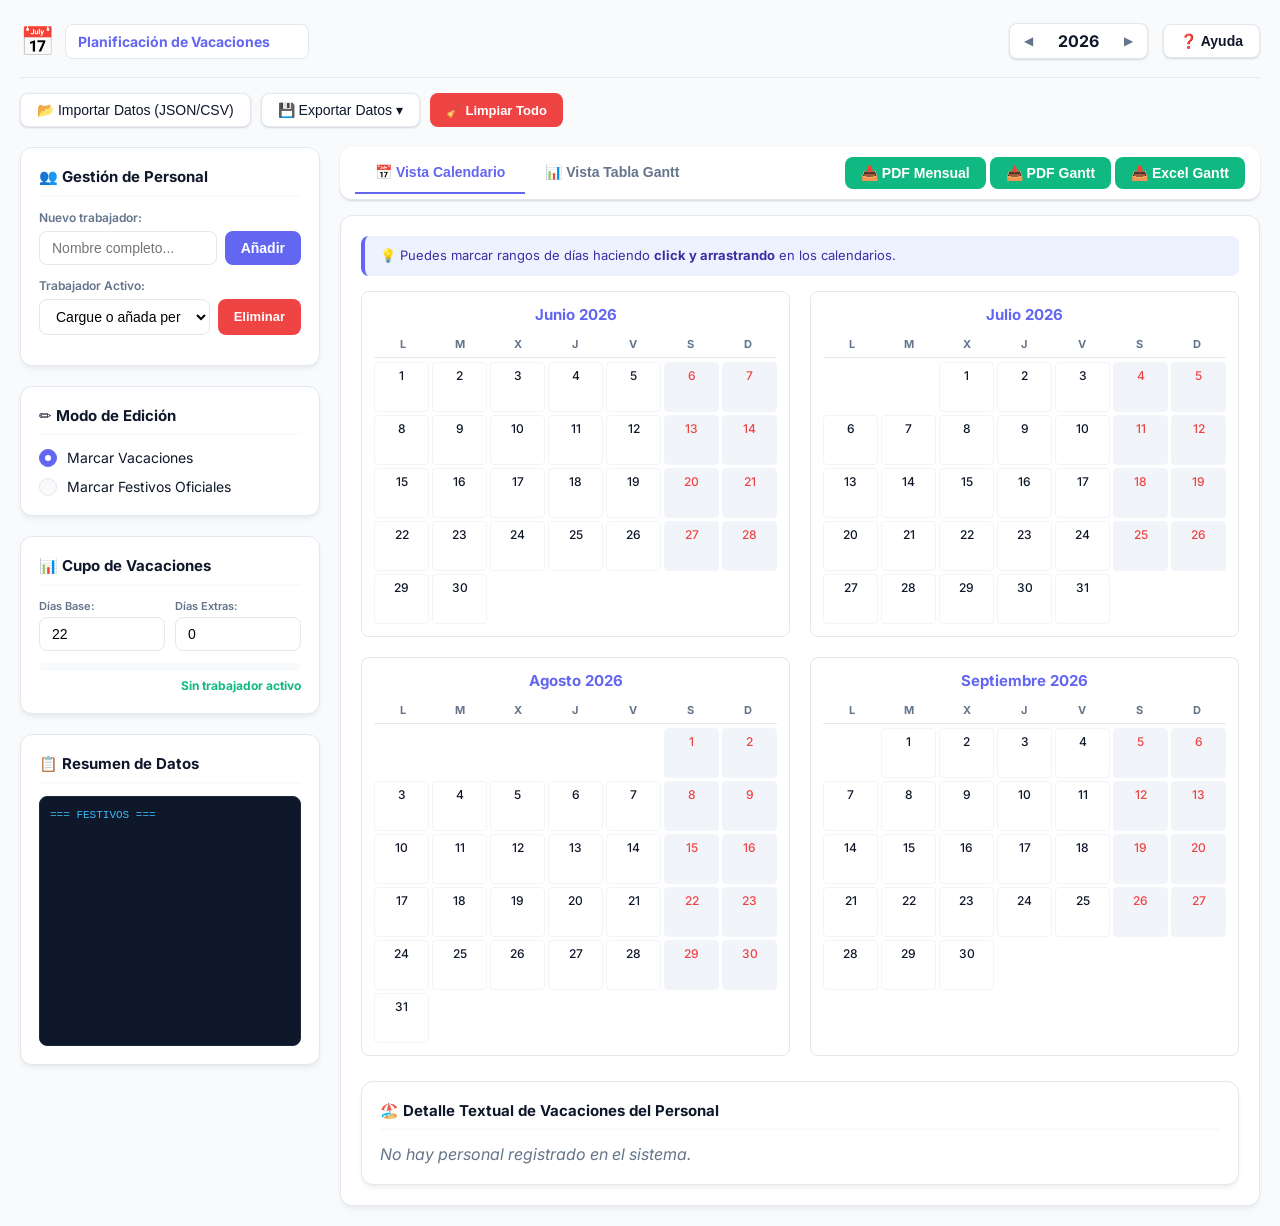
<file: index.html>
<!DOCTYPE html>
<html lang="es">
<head>
    <meta charset="UTF-8">
    <meta name="viewport" content="width=device-width, initial-scale=1.0">
    <title>Gestor de Vacaciones Pro - Web</title>
    <link rel="stylesheet" href="style.css">
    <!-- Google Fonts -->
    <link rel="preconnect" href="https://fonts.googleapis.com">
    <link rel="preconnect" href="https://fonts.gstatic.com" crossorigin>
    <link href="https://fonts.googleapis.com/css2?family=Inter:wght@300;400;500;600;700&display=swap" rel="stylesheet">
</head>
<body>
    <div class="app-container">
        <!-- BARRA SUPERIOR -->
        <header class="app-header">
            <div class="logo-area">
                <span class="logo-icon">📅</span>
                <input type="text" id="page-title-input" class="editable-title-input" placeholder="Planificación de Vacaciones...">
            </div>
            <div class="header-actions">
                <div class="year-selector">
                    <button id="btn-prev-year" class="btn-icon">◀</button>
                    <span id="label-year" class="year-label">2026</span>
                    <button id="btn-next-year" class="btn-icon">▶</button>
                </div>
                <button id="btn-ayuda" class="btn btn-secondary">❓ Ayuda</button>
            </div>
        </header>

        <!-- NAVEGACIÓN Y MENÚS DE DATOS -->
        <nav class="data-nav">
            <button id="btn-import-unificado" class="btn btn-menu">📂 Importar Datos (JSON/CSV)</button>
            <div class="dropdown">
                <button class="btn btn-menu">💾 Exportar Datos ▾</button>
                <div class="dropdown-content">
                    <a href="#" onclick="exportData('trabajadores', 'json')">👥 JSON - Configuración de Trabajadores</a>
                    <a href="#" onclick="exportData('trabajadores', 'csv')">👥 CSV - Configuración de Trabajadores</a>
                    <hr class="menu-divider">
                    <a href="#" onclick="exportData('festivos', 'json')">🚩 JSON - Festivos Oficiales</a>
                    <a href="#" onclick="exportData('festivos', 'csv')">🚩 CSV - Festivos Oficiales</a>
                    <hr class="menu-divider">
                    <a href="#" onclick="exportData('vacaciones', 'json')">🏖️ JSON - Vacaciones Asignadas</a>
                    <a href="#" onclick="exportData('vacaciones', 'csv')">🏖️ CSV - Vacaciones Asignadas</a>
                    <hr class="menu-divider">
                    <a href="#" onclick="exportarGanttAExcel()">📊 Excel - Calendario Gantt</a>
                    <a href="#" onclick="exportarGanttACSV()">📊 CSV - Calendario Gantt</a>
                </div>
            </div>
            <button id="btn-limpiar-datos" class="btn btn-danger">🧹 Limpiar Todo</button>
            
            <!-- INPUT FILE OCULTO UNIFICADO PARA IMPORTAR -->
            <input type="file" id="import-file-unificado" style="display: none;" accept=".json,.csv">
        </nav>

        <!-- CUERPO PRINCIPAL -->
        <main class="app-body">
            <!-- PANEL LATERAL DE CONTROLES (IZQUIERDA) -->
            <aside class="control-panel">
                <!-- SECCIÓN TRABAJADORES -->
                <section class="card">
                    <h2>👥 Gestión de Personal</h2>
                    <div class="form-group">
                        <label for="new-worker-name">Nuevo trabajador:</label>
                        <div class="input-with-btn">
                            <input type="text" id="new-worker-name" placeholder="Nombre completo...">
                            <button id="btn-add-worker" class="btn btn-primary">Añadir</button>
                        </div>
                    </div>
                    <div class="form-group">
                        <label for="select-worker">Trabajador Activo:</label>
                        <div class="input-with-btn">
                            <select id="select-worker">
                                <option value="" disabled selected>Cargue o añada personal...</option>
                            </select>
                            <button id="btn-delete-worker" class="btn btn-danger">Eliminar</button>
                        </div>
                    </div>
                </section>

                <!-- MODO DE EDICIÓN -->
                <section class="card">
                    <h2>✏️ Modo de Edición</h2>
                    <div class="radio-group">
                        <label class="radio-container">
                            <input type="radio" name="edit-mode" value="vacaciones" checked>
                            <span class="radio-checkmark"></span>
                            Marcar Vacaciones
                        </label>
                        <label class="radio-container">
                            <input type="radio" name="edit-mode" value="festivos">
                            <span class="radio-checkmark"></span>
                            Marcar Festivos Oficiales
                        </label>
                    </div>
                </section>

                <!-- CONTROL DE CUPO -->
                <section id="quota-card" class="card">
                    <h2>📊 Cupo de Vacaciones</h2>
                    <div class="quota-inputs">
                        <div class="form-group-inline">
                            <label for="days-base">Días Base:</label>
                            <input type="number" id="days-base" min="0" max="100" value="22">
                        </div>
                        <div class="form-group-inline">
                            <label for="days-extras">Días Extras:</label>
                            <input type="number" id="days-extras" min="0" max="100" value="0">
                        </div>
                    </div>
                    <!-- Barra de progreso visual -->
                    <div class="progress-container">
                        <div class="progress-bar-bg">
                            <div id="progress-bar-fill" class="progress-bar-fill"></div>
                        </div>
                        <div id="label-quota-summary" class="quota-summary">
                            Consumidos: 0 / 22 (Quedan: 22)
                        </div>
                    </div>
                </section>

                <!-- RESUMEN / LEYENDA -->
                <section class="card summary-card">
                    <h2>📋 Resumen de Datos</h2>
                    <div id="txt-resumen" class="resumen-console">
                        Cargue datos para ver el resumen...
                    </div>
                </section>
            </aside>

            <!-- PANEL DE CALENDARIOS Y VISTAS (DERECHA) -->
            <section class="visualizer-panel">
                <!-- TABS DE NAVEGACIÓN DE VISTAS -->
                <div class="view-tabs">
                    <button id="tab-calendar" class="tab-btn active">📅 Vista Calendario</button>
                    <button id="tab-gantt" class="tab-btn">📊 Vista Tabla Gantt</button>
                    <div class="tab-actions">
                        <button id="btn-pdf-mensual" class="btn btn-accent">📥 PDF Mensual</button>
                        <button id="btn-pdf-gantt" class="btn btn-accent">📥 PDF Gantt</button>
                        <button id="btn-excel-gantt" class="btn btn-accent" onclick="exportarGanttAExcel()">📥 Excel Gantt</button>
                    </div>
                </div>

                <!-- CONTENEDOR DE LA VISTA CALENDARIO -->
                <div id="view-calendar-container" class="view-content active">
                    <div class="instructions-banner">
                        💡 Puedes marcar rangos de días haciendo <strong>click y arrastrando</strong> en los calendarios.
                    </div>
                    <!-- GRID DE MESES -->
                    <div id="months-grid" class="months-grid">
                        <!-- Generados por script -->
                    </div>
                    <!-- RESUMEN EN TEXTO DE VACACIONES -->
                    <div id="panel-vacaciones-texto-container" class="card text-vacations-card">
                        <h2>🏖️ Detalle Textual de Vacaciones del Personal</h2>
                        <div id="txt-vacaciones-texto" class="text-vacations-list">
                            Cargue datos para ver los rangos...
                        </div>
                    </div>
                </div>

                <!-- CONTENEDOR DE LA VISTA GANTT -->
                <div id="view-gantt-container" class="view-content">
                    <div class="gantt-scroll-wrapper">
                        <div id="gantt-table-container" class="gantt-table-container">
                            <!-- Generado dinámicamente -->
                        </div>
                    </div>
                </div>
            </section>
        </main>
    </div>

    <!-- MODAL DE AYUDA -->
    <div id="modal-help" class="modal">
        <div class="modal-content">
            <span class="close-modal">&times;</span>
            <h2>📖 Guía de Uso - Gestor de Vacaciones Pro</h2>
            <div class="modal-body">
                <h3>1. Gestión de Personal</h3>
                <p>Escribe el nombre del empleado en "Nuevo trabajador" y pulsa "Añadir". Puedes importar configuraciones previas desde el menú "Importar Datos".</p>
                
                <h3>2. Modos de Edición</h3>
                <p><strong>Marcar Vacaciones:</strong> Selecciona al trabajador activo y pinta en el calendario sus vacaciones.</p>
                <p><strong>Marcar Festivos Oficiales:</strong> Pinta directamente los festivos. Se guardan globalmente y no computan en las vacaciones de ningún trabajador.</p>
                
                <h3>3. Click y Arrastre (Drag-to-select)</h3>
                <p>Haz clic en una celda de día y arrastra el ratón para seleccionar un rango continuo de fechas. Si arrastras partiendo de un día ya marcado, el sistema borrará los días que toques.</p>
                
                <h3>4. Control de Cupos</h3>
                <p>Asigna Días Base y Extras. El indicador de barra de progreso se volverá de color rojo si se excede el cupo disponible. Los fines de semana y festivos oficiales se excluyen de forma automática del consumo de vacaciones.</p>
                
                <h3>5. Exportar y Reportes PDF</h3>
                <p>Guarda tu trabajo en JSON/CSV a través del menú superior. Pulsa "PDF Mensual" para generar el calendario en formato vertical o "PDF Gantt" para el formato horizontal paginado por meses.</p>
            </div>
        </div>
    </div>
    
    <!-- Elemento para tooltip flotante dinámico -->
    <div id="tooltip-flotante" class="tooltip-flotante"></div>

    <script src="jspdf.min.js"></script>
    <script src="jspdf.plugin.autotable.min.js"></script>
    <script src="app.js"></script>
</body>
</html>
</file>
<file: style.css>
/* ==========================================
   DISEÑO GENERAL Y VARIABLES
   ========================================== */
:root {
    --bg-app: #F8FAFC;
    --bg-card: #FFFFFF;
    --text-main: #0F172A;
    --text-muted: #64748B;
    --color-primary: #6366F1;
    --color-primary-hover: #4F46E5;
    --color-accent: #10B981;
    --color-accent-hover: #059669;
    --color-border: #E2E8F0;
    
    --color-weekend: #F1F5F9;
    --color-weekend-text: #EF4444;
    --color-festivo: #FEE2E2;
    --color-festivo-text: #991B1B;
    
    --color-vacacion-base: #AED6F1;
    --color-vacacion-text: #1B4F72;
    
    --border-radius-lg: 12px;
    --border-radius-md: 8px;
    --shadow-sm: 0 1px 3px rgba(0,0,0,0.05), 0 1px 2px rgba(0,0,0,0.1);
    --shadow-md: 0 4px 6px -1px rgba(0, 0, 0, 0.05), 0 2px 4px -1px rgba(0, 0, 0, 0.03);
    --transition-fast: all 0.2s ease;
}

* {
    box-sizing: border-box;
    margin: 0;
    padding: 0;
}

body {
    font-family: 'Inter', system-ui, -apple-system, BlinkMacSystemFont, "Segoe UI", Roboto, sans-serif;
    background-color: var(--bg-app);
    color: var(--text-main);
    line-height: 1.5;
    -webkit-font-smoothing: antialiased;
}

.app-container {
    max-width: 1400px;
    margin: 0 auto;
    padding: 20px;
    display: flex;
    flex-direction: column;
    min-height: 100vh;
}

/* ==========================================
   BARRA SUPERIOR (HEADER)
   ========================================== */
.app-header {
    display: flex;
    justify-content: space-between;
    align-items: center;
    padding-bottom: 15px;
    border-bottom: 1px solid var(--color-border);
    margin-bottom: 15px;
}

.logo-area {
    display: flex;
    align-items: center;
    gap: 10px;
}

.logo-icon {
    font-size: 28px;
}

.logo-area h1 {
    font-size: 22px;
    font-weight: 700;
    color: var(--color-primary);
}

.badge {
    font-size: 11px;
    font-weight: 600;
    background-color: var(--color-border);
    color: var(--text-muted);
    padding: 2px 8px;
    border-radius: 20px;
    vertical-align: middle;
    margin-left: 5px;
}

.header-actions {
    display: flex;
    align-items: center;
    gap: 15px;
}

.year-selector {
    display: flex;
    align-items: center;
    background-color: var(--bg-card);
    border: 1px solid var(--color-border);
    border-radius: var(--border-radius-md);
    padding: 4px;
    box-shadow: var(--shadow-sm);
}

.year-label {
    font-size: 16px;
    font-weight: 700;
    padding: 0 15px;
    color: var(--text-main);
}

/* ==========================================
   BARRA DE MENÚS DE DATOS
   ========================================== */
.data-nav {
    display: flex;
    gap: 10px;
    margin-bottom: 20px;
}

.dropdown {
    position: relative;
    display: inline-block;
}

.dropdown-content {
    display: none;
    position: absolute;
    background-color: var(--bg-card);
    min-width: 250px;
    box-shadow: 0px 8px 16px 0px rgba(0,0,0,0.1);
    z-index: 10;
    border-radius: var(--border-radius-md);
    border: 1px solid var(--color-border);
    margin-top: 5px;
    overflow: hidden;
}

.dropdown-content a {
    color: var(--text-main);
    padding: 10px 16px;
    text-decoration: none;
    display: block;
    font-size: 13px;
    transition: var(--transition-fast);
}

.dropdown-content a:hover {
    background-color: var(--bg-app);
    color: var(--color-primary);
    padding-left: 20px;
}

.dropdown:hover .dropdown-content {
    display: block;
}

.menu-divider {
    border: none;
    border-top: 1px solid var(--color-border);
    margin: 4px 0;
}

/* ==========================================
   BOTONES E INPUTS
   ========================================== */
.btn {
    display: inline-flex;
    align-items: center;
    justify-content: center;
    padding: 8px 16px;
    font-size: 14px;
    font-weight: 600;
    border-radius: var(--border-radius-md);
    border: none;
    cursor: pointer;
    transition: var(--transition-fast);
}

.btn-icon {
    background: none;
    border: none;
    font-size: 12px;
    cursor: pointer;
    padding: 6px 10px;
    border-radius: var(--border-radius-md);
    color: var(--text-muted);
    transition: var(--transition-fast);
}

.btn-icon:hover {
    background-color: var(--bg-app);
    color: var(--text-main);
}

.btn-primary {
    background-color: var(--color-primary);
    color: white;
}

.btn-primary:hover {
    background-color: var(--color-primary-hover);
    transform: translateY(-1px);
}

.btn-secondary {
    background-color: var(--bg-card);
    color: var(--text-main);
    border: 1px solid var(--color-border);
    box-shadow: var(--shadow-sm);
}

.btn-secondary:hover {
    background-color: var(--bg-app);
}

.btn-accent {
    background-color: var(--color-accent);
    color: white;
}

.btn-accent:hover {
    background-color: var(--color-accent-hover);
}

.btn-menu {
    background-color: var(--bg-card);
    border: 1px solid var(--color-border);
    box-shadow: var(--shadow-sm);
    color: var(--text-main);
    font-weight: 500;
}

.btn-menu:hover {
    background-color: var(--bg-app);
}

input[type="text"], input[type="number"], select {
    width: 100%;
    padding: 8px 12px;
    font-size: 14px;
    border-radius: var(--border-radius-md);
    border: 1px solid var(--color-border);
    outline: none;
    background-color: var(--bg-card);
    transition: var(--transition-fast);
}

input:focus, select:focus {
    border-color: var(--color-primary);
    box-shadow: 0 0 0 2px rgba(99, 102, 241, 0.15);
}

.input-with-btn {
    display: flex;
    gap: 8px;
}

.input-with-btn input {
    flex: 1;
}

/* ==========================================
   LAYOUT DEL PANEL (CUERPO DE LA APP)
   ========================================== */
.app-body {
    display: grid;
    grid-template-columns: 300px 1fr;
    gap: 20px;
    flex: 1;
}

.control-panel {
    display: flex;
    flex-direction: column;
    gap: 20px;
}

.card {
    background-color: var(--bg-card);
    border: 1px solid var(--color-border);
    border-radius: var(--border-radius-lg);
    padding: 18px;
    box-shadow: var(--shadow-md);
}

.card h2 {
    font-size: 15px;
    font-weight: 700;
    margin-bottom: 12px;
    color: var(--text-main);
    border-bottom: 2px solid var(--bg-app);
    padding-bottom: 6px;
}

.form-group {
    margin-bottom: 12px;
}

.form-group label {
    display: block;
    font-size: 12px;
    font-weight: 600;
    color: var(--text-muted);
    margin-bottom: 4px;
}

/* ==========================================
   MODO DE EDICIÓN (RADIO BUTTONS)
   ========================================== */
.radio-group {
    display: flex;
    flex-direction: column;
    gap: 8px;
}

.radio-container {
    display: block;
    position: relative;
    padding-left: 28px;
    cursor: pointer;
    font-size: 14px;
    user-select: none;
    color: var(--text-main);
}

.radio-container input {
    position: absolute;
    opacity: 0;
    cursor: pointer;
}

.radio-checkmark {
    position: absolute;
    top: 2px;
    left: 0;
    height: 18px;
    width: 18px;
    background-color: var(--bg-app);
    border: 1px solid var(--color-border);
    border-radius: 50%;
    transition: var(--transition-fast);
}

.radio-container:hover input ~ .radio-checkmark {
    border-color: var(--color-primary);
}

.radio-container input:checked ~ .radio-checkmark {
    background-color: var(--color-primary);
    border-color: var(--color-primary);
}

.radio-checkmark:after {
    content: "";
    position: absolute;
    display: none;
}

.radio-container input:checked ~ .radio-checkmark:after {
    display: block;
}

.radio-container .radio-checkmark:after {
    top: 5px;
    left: 5px;
    width: 6px;
    height: 6px;
    border-radius: 50%;
    background: white;
}

/* ==========================================
   PANEL DE CUPO Y PROGRESO
   ========================================== */
.quota-inputs {
    display: flex;
    gap: 10px;
    margin-bottom: 12px;
}

.form-group-inline {
    flex: 1;
}

.form-group-inline label {
    display: block;
    font-size: 11px;
    font-weight: 600;
    color: var(--text-muted);
    margin-bottom: 3px;
}

.progress-container {
    margin-top: 10px;
}

.progress-bar-bg {
    width: 100%;
    height: 8px;
    background-color: var(--bg-app);
    border-radius: 10px;
    overflow: hidden;
    margin-bottom: 6px;
}

.progress-bar-fill {
    height: 100%;
    width: 0%;
    background-color: var(--color-accent);
    border-radius: 10px;
    transition: width 0.3s ease, background-color 0.3s ease;
}

.progress-bar-fill.exceeded {
    background-color: var(--color-weekend-text);
}

.quota-summary {
    font-size: 12px;
    font-weight: 700;
    color: var(--color-accent);
    text-align: right;
}

.quota-summary.exceeded {
    color: var(--color-weekend-text);
}

.card.disabled {
    opacity: 0.5;
    pointer-events: none;
}

/* ==========================================
   PANEL DE RESUMEN (CONSOLA)
   ========================================== */
.resumen-console {
    background-color: #0F172A;
    color: #38BDF8;
    font-family: 'Consolas', monospace;
    font-size: 11px;
    padding: 10px;
    border-radius: var(--border-radius-md);
    height: 250px;
    overflow-y: auto;
    white-space: pre-wrap;
    border: 1px solid #1E293B;
}

/* ==========================================
   PANEL DE VISUALIZACIÓN (DERECHA)
   ========================================== */
.visualizer-panel {
    display: flex;
    flex-direction: column;
    gap: 15px;
}

.view-tabs {
    display: flex;
    border-bottom: 1px solid var(--color-border);
    align-items: center;
    background-color: var(--bg-card);
    border-radius: var(--border-radius-lg);
    padding: 5px 15px;
    box-shadow: var(--shadow-sm);
}

.tab-btn {
    padding: 12px 20px;
    font-size: 14px;
    font-weight: 600;
    border: none;
    background: none;
    cursor: pointer;
    color: var(--text-muted);
    border-bottom: 2px solid transparent;
    transition: var(--transition-fast);
}

.tab-btn:hover {
    color: var(--color-primary);
}

.tab-btn.active {
    color: var(--color-primary);
    border-bottom-color: var(--color-primary);
}

.tab-actions {
    margin-left: auto;
}

.view-content {
    display: none;
    background-color: var(--bg-card);
    border: 1px solid var(--color-border);
    border-radius: var(--border-radius-lg);
    padding: 20px;
    box-shadow: var(--shadow-md);
    flex: 1;
}

.view-content.active {
    display: block;
}

.instructions-banner {
    background-color: #EEF2FF;
    color: #3730A3;
    padding: 10px 15px;
    font-size: 13px;
    border-radius: var(--border-radius-md);
    margin-bottom: 15px;
    border-left: 4px solid var(--color-primary);
}

/* ==========================================
   VISTA CALENDARIO MENSUAL
   ========================================== */
.months-grid {
    display: grid;
    grid-template-columns: repeat(auto-fit, minmax(320px, 1fr));
    gap: 20px;
}

.month-container {
    border: 1px solid var(--color-border);
    border-radius: var(--border-radius-md);
    padding: 12px;
    background-color: var(--bg-card);
}

.month-name {
    font-size: 15px;
    font-weight: 700;
    text-align: center;
    margin-bottom: 10px;
    color: var(--color-primary);
}

.month-days-header {
    display: grid;
    grid-template-columns: repeat(7, 1fr);
    text-align: center;
    font-size: 11px;
    font-weight: 700;
    color: var(--text-muted);
    border-bottom: 1px solid var(--color-border);
    padding-bottom: 4px;
    margin-bottom: 4px;
}

.month-days-grid {
    display: grid;
    grid-template-columns: repeat(7, 1fr);
    gap: 3px;
}

.day-cell {
    aspect-ratio: 1.1;
    display: flex;
    flex-direction: column;
    justify-content: space-between;
    align-items: center;
    padding: 4px 2px;
    font-size: 12px;
    font-weight: 500;
    background-color: var(--bg-card);
    border: 1px solid #F1F5F9;
    border-radius: 4px;
    cursor: pointer;
    user-select: none;
    transition: background-color 0.1s ease;
}

.day-cell:hover {
    background-color: #EEF2FF;
}

.day-cell.empty {
    visibility: hidden;
    pointer-events: none;
}

/* Estados de días */
.day-cell.weekend {
    background-color: var(--color-weekend);
    color: var(--color-weekend-text);
}

.day-cell.festivo {
    background-color: var(--color-festivo);
    color: var(--color-festivo-text);
    font-weight: 700;
}

.day-cell.vacacion {
    background-color: var(--color-vacacion-base);
    color: var(--color-vacacion-text);
    font-weight: 700;
}

.day-cell.vacacion-solapada {
    background-color: #C7D2FE;
    color: #3730A3;
    font-weight: 700;
}

/* Indicadores de nombres en celdas de vacaciones solapadas */
.day-worker-dots {
    display: flex;
    gap: 2px;
    flex-wrap: wrap;
    justify-content: center;
    width: 100%;
    margin-top: 2px;
}

.worker-dot {
    font-size: 7px;
    font-weight: 700;
    padding: 1px 3px;
    border-radius: 3px;
    background-color: rgba(255,255,255,0.7);
    color: var(--color-vacacion-text);
    text-transform: uppercase;
}

/* ==========================================
   VISTA TABLA GANTT
   ========================================== */
.gantt-scroll-wrapper {
    overflow-x: auto;
    width: 100%;
}

.gantt-table-container {
    min-width: 800px;
    border-collapse: collapse;
}

.gantt-table {
    width: 100%;
    border-collapse: collapse;
    font-size: 11px;
}

.gantt-table th, .gantt-table td {
    border: 1px solid var(--color-border);
    text-align: center;
    padding: 6px 4px;
}

.gantt-header-month {
    background-color: #E2E8F0;
    font-weight: 700;
    color: var(--text-main);
    text-align: center;
}

.gantt-header-day {
    background-color: #F1F5F9;
    font-weight: 600;
    color: var(--text-muted);
}

.gantt-worker-name {
    font-weight: 700;
    text-align: left !important;
    background-color: #F8FAFC;
    padding-left: 10px !important;
    width: 120px;
}

/* Celdas Gantt */
.gantt-cell {
    min-width: 18px;
    height: 25px;
}

.gantt-cell.festivo-cell {
    background-color: #E2E8F0;
}

.gantt-cell.vacacion-cell {
    background-color: var(--color-vacacion-base);
}

/* Leyenda Gantt */
.gantt-legend {
    display: flex;
    gap: 20px;
    margin-top: 15px;
    padding-top: 10px;
    border-top: 1px solid var(--color-border);
}

.legend-item {
    display: flex;
    align-items: center;
    gap: 8px;
    font-size: 12px;
}

.legend-color {
    width: 25px;
    height: 15px;
    border: 1px solid var(--color-border);
    border-radius: 3px;
}

/* ==========================================
   MODAL DE AYUDA (ESTILOS)
   ========================================== */
.modal {
    display: none;
    position: fixed;
    z-index: 100;
    left: 0;
    top: 0;
    width: 100%;
    height: 100%;
    overflow: auto;
    background-color: rgba(15, 23, 42, 0.6);
    backdrop-filter: blur(4px);
    transition: opacity 0.3s ease;
}

.modal-content {
    background-color: var(--bg-card);
    margin: 8% auto;
    padding: 24px;
    border: 1px solid var(--color-border);
    width: 80%;
    max-width: 600px;
    border-radius: var(--border-radius-lg);
    box-shadow: 0 20px 25px -5px rgba(0, 0, 0, 0.1), 0 10px 10px -5px rgba(0, 0, 0, 0.04);
    position: relative;
    animation: slideDown 0.3s ease;
}

@keyframes slideDown {
    from { transform: translateY(-30px); opacity: 0; }
    to { transform: translateY(0); opacity: 1; }
}

.close-modal {
    position: absolute;
    right: 20px;
    top: 15px;
    color: var(--text-muted);
    font-size: 24px;
    font-weight: bold;
    cursor: pointer;
    transition: var(--transition-fast);
}

.close-modal:hover {
    color: var(--text-main);
}

.modal h2 {
    font-size: 18px;
    font-weight: 700;
    color: var(--color-primary);
    margin-bottom: 15px;
    border-bottom: 2px solid var(--bg-app);
    padding-bottom: 8px;
}

.modal-body h3 {
    font-size: 14px;
    font-weight: 700;
    margin-top: 15px;
    margin-bottom: 5px;
    color: var(--text-main);
}

.modal-body p {
    font-size: 13px;
    color: var(--text-muted);
    margin-bottom: 10px;
}

/* ==========================================
   ESTILOS PREMIUM ADICIONALES (VER. 2.0)
   ========================================== */
.editable-title-input {
    font-family: 'Inter', sans-serif;
    font-size: 22px;
    font-weight: 700;
    color: var(--color-primary);
    background: transparent;
    border: none;
    border-bottom: 2px solid transparent;
    padding: 2px 5px;
    width: 350px;
    transition: var(--transition-fast);
}

.editable-title-input:hover {
    border-bottom: 2px dashed var(--color-primary);
    background-color: rgba(99, 102, 241, 0.05);
}

.editable-title-input:focus {
    outline: none;
    border-bottom: 2px solid var(--color-primary);
    background-color: rgba(99, 102, 241, 0.1);
}

.btn-danger {
    background-color: #EF4444;
    color: #FFFFFF;
    border: none;
    border-radius: var(--border-radius-md);
    padding: 8px 16px;
    font-weight: 600;
    font-size: 13px;
    cursor: pointer;
    transition: var(--transition-fast);
}

.btn-danger:hover {
    background-color: #DC2626;
}

/* Tooltip interactivo flotante moderno */
.tooltip-flotante {
    position: absolute;
    display: none;
    background-color: rgba(15, 23, 42, 0.95);
    backdrop-filter: blur(5px);
    color: #F8FAFC;
    padding: 8px 12px;
    border-radius: var(--border-radius-md);
    font-size: 12px;
    pointer-events: none;
    z-index: 1000;
    box-shadow: 0 10px 15px -3px rgba(0, 0, 0, 0.3), 0 4px 6px -2px rgba(0, 0, 0, 0.05);
    border: 1px solid rgba(255, 255, 255, 0.1);
    max-width: 250px;
    line-height: 1.4;
}

/* Ajustes de celdas con vacaciones de trabajadores en calendario web */
.day-worker-dots {
    display: flex;
    flex-wrap: wrap;
    justify-content: center;
    gap: 2px;
    margin-top: 2px;
    width: 100%;
}

.worker-dot {
    font-size: 8px;
    font-weight: 700;
    padding: 1px 3px;
    border-radius: 4px;
    background-color: var(--color-primary);
    color: white;
    text-align: center;
    min-width: 16px;
    white-space: nowrap;
    display: inline-block;
}

.worker-dot.more-chip {
    background-color: #5B2C6F; /* Violeta de solapamiento */
}

/* Panel de vacaciones en modo texto */
.text-vacations-card {
    margin-top: 25px;
    background-color: var(--bg-card);
    border: 1px solid var(--color-border);
    box-shadow: var(--shadow-md);
}

.text-vacations-card h2 {
    font-size: 15px;
    font-weight: 700;
    margin-bottom: 12px;
    color: var(--text-main);
    border-bottom: 2px solid var(--bg-app);
    padding-bottom: 6px;
}

.text-vacations-list {
    display: flex;
    flex-direction: column;
    gap: 8px;
    max-height: 300px;
    overflow-y: auto;
    padding-right: 5px;
}

.text-vacations-item {
    padding: 8px 12px;
    background-color: var(--bg-app);
    border-radius: var(--border-radius-md);
    border-left: 4px solid var(--color-primary);
    font-size: 13px;
}

.text-vacations-worker {
    font-weight: 700;
    color: var(--text-main);
    margin-bottom: 2px;
}

.text-vacations-ranges {
    color: var(--text-muted);
    font-style: italic;
}
</file>
